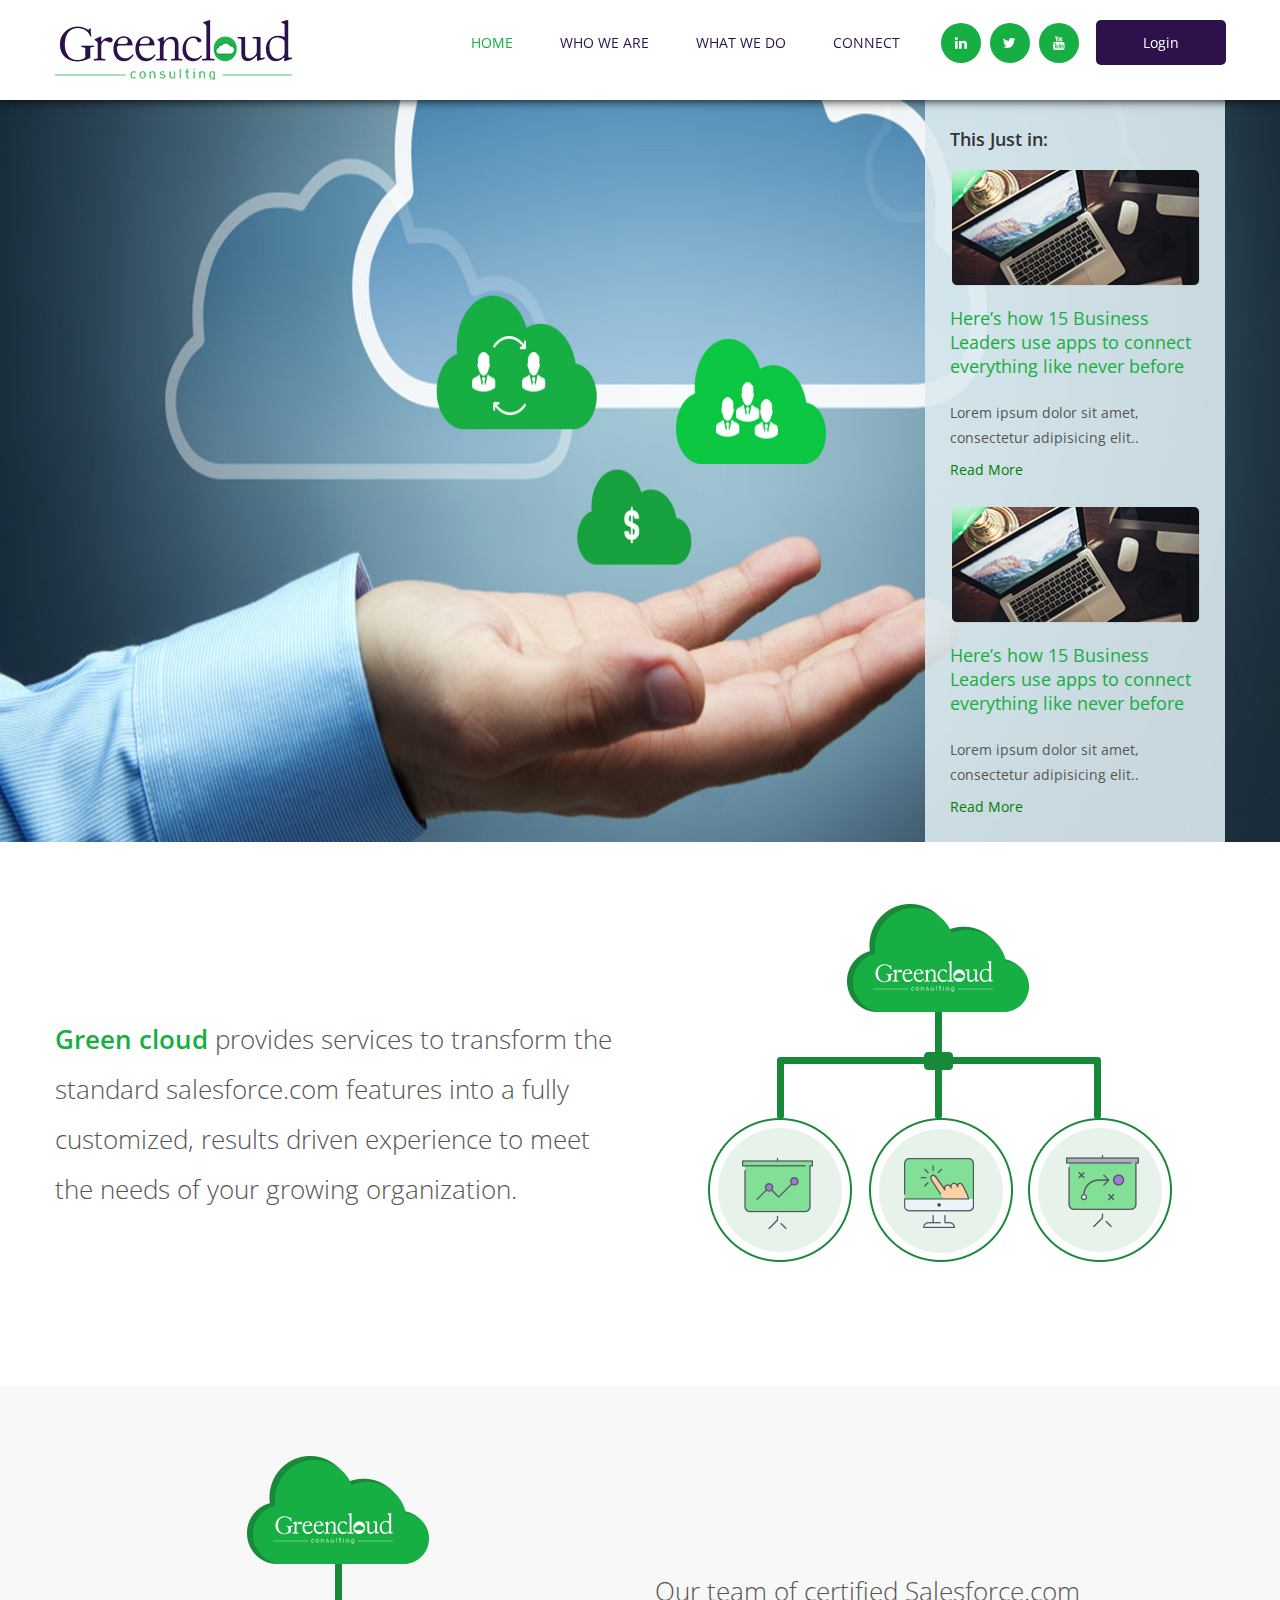
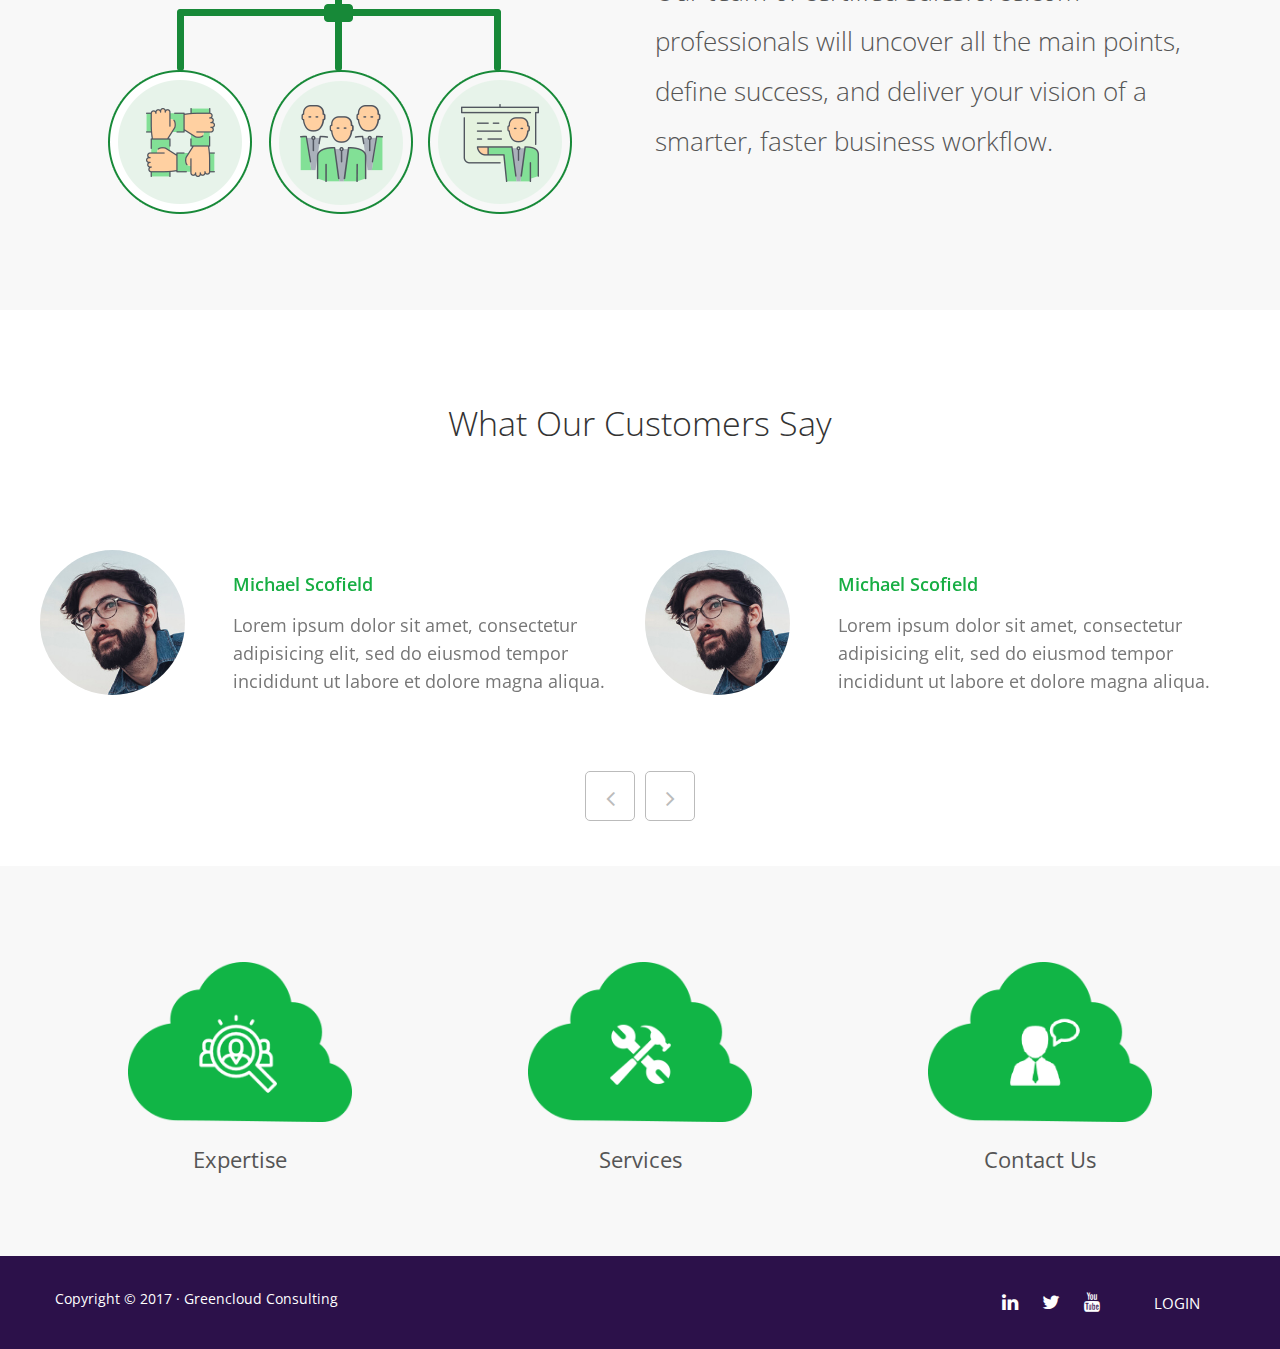
<file: index.html>
<!DOCTYPE html>
<html lang="en">
<head>
    <meta charset="UTF-8">
    <title>Greencloud</title>
    <link href="https://fonts.googleapis.com/css?family=Open+Sans:300,400,600" rel="stylesheet"> 
    <link rel="stylesheet" href="css/style.css">
</head>
<body>
   <div class="header">
       <div class="container">
           <div class="row">
               <div class="col-lg-3 col-md-3">
                   <a href="/" class="logo"><img src="images/logo.png" alt=""></a>
               </div>
                   <div class="main-menu col-md-6">
                       <ul>
                           <li><a href="#">Home</a></li>
                           <li><a href="#">Who we are</a></li>
                           <li><a href="#">What We Do</a></li>
                           <li><a href="#">Connect</a></li>
                       </ul>
                   </div>
                   <div class="social-link col-md-3">
                       <ul>
                           <li><a href="#"><i class="fa fa-linkedin"></i></a></li>
                           <li><a href="#"><i class="fa fa-twitter"></i></a></li>
                           <li><a href="#"><i class="fa fa-youtube"></i></a></li>
                           <li><a href="#">Login</a></li>
                       </ul> 
                   </div>
           </div>
       </div>
   </div>
   
   <div class="banner clearfix">
       <div class="container">
           <div class="row">
               <div class="col-lg-4 col-md-4 pull-right clearfix">
                   <div class="banner-wraper">
                       <h3>This Just in:</h3>
                       <div class="banner-content">
                           <img class="img-responsive" src="images/header-post.jpg" alt="">
                           <div class="title"><a href="#">Here’s how 15 Business Leaders use apps to connect everything like never before</a></div>
                           <p>Lorem ipsum dolor sit amet, consectetur adipisicing elit..</p>
                           <a href="#">Read More</a>
                       </div>
                       <div class="banner-content">
                           <img class="img-responsive" src="images/header-post.jpg" alt="">
                           <div class="title"><a href="#">Here’s how 15 Business Leaders use apps to connect everything like never before</a></div>
                           <p>Lorem ipsum dolor sit amet, consectetur adipisicing elit..</p>
                           <a href="#">Read More</a>
                       </div>
                   </div>
               </div>
           </div>
       </div>
   </div>
   <div class="daygram">
       <div class="container">
           <div class="row">
               <div class="col-lg-6 col-md-6">
                   <p><a href="#">Green cloud</a> provides services to transform the standard salesforce.com features into a fully customized, results driven experience to meet the needs of your growing organization.</p>
               </div>
               <div class="col-lg-6 col-md-6">
                   <img src="images/chart1.png" alt="" class="img-responsive">
               </div>
           </div>
       </div>
   </div>
   <div class="daygram daygram-bg">
       <div class="container">
           <div class="row">
               <div class="col-lg-6 col-md-6">
                   <img src="images/chart2.png" alt="" class="img-responsive">
               </div>
               <div class="col-lg-6 col-md-6">
                   <p>Our team of certified Salesforce.com professionals will uncover all the main points, define success, and deliver your vision of a smarter, faster business workflow.</p>
               </div>
           </div>
       </div>
   </div>
   <div class="customer-say">
       <div class="container">
           <div class="row">
               <div class="col-xs-12">
                   <h2>What Our Customers Say</h2>
               </div>
           </div>
           <div class="row">
               <div class="owl-carousel">
                   <div class="customer-say-content clearfix">
                       <div class="say-img"><img src="images/say.jpg" alt=""></div>
                       <div class="customer-text">
                           <a href="#">Michael Scofield</a>
                           <p>Lorem ipsum dolor sit amet, consectetur adipisicing elit, sed do eiusmod tempor incididunt ut labore et dolore magna aliqua.</p>
                       </div>
                   </div>
                   <div class="customer-say-content clearfix">
                       <div class="say-img"><img src="images/say.jpg" alt=""></div>
                       <div class="customer-text">
                           <a href="#">Michael Scofield</a>
                           <p>Lorem ipsum dolor sit amet, consectetur adipisicing elit, sed do eiusmod tempor incididunt ut labore et dolore magna aliqua.</p>
                       </div>
                   </div>
                   <div class="customer-say-content clearfix">
                       <div class="say-img"><img src="images/say.jpg" alt=""></div>
                       <div class="customer-text">
                           <a href="#">Michael Scofield</a>
                           <p>Lorem ipsum dolor sit amet, consectetur adipisicing elit, sed do eiusmod tempor incididunt ut labore et dolore magna aliqua.</p>
                       </div>
                   </div>
                   <div class="customer-say-content clearfix">
                       <div class="say-img"><img src="images/say.jpg" alt=""></div>
                       <div class="customer-text">
                           <a href="#">Michael Scofield</a>
                           <p>Lorem ipsum dolor sit amet, consectetur adipisicing elit, sed do eiusmod tempor incididunt ut labore et dolore magna aliqua.</p>
                       </div>
                   </div>
                   <div class="customer-say-content clearfix">
                       <div class="say-img"><img src="images/say.jpg" alt=""></div>
                       <div class="customer-text">
                           <a href="#">Michael Scofield</a>
                           <p>Lorem ipsum dolor sit amet, consectetur adipisicing elit, sed do eiusmod tempor incididunt ut labore et dolore magna aliqua.</p>
                       </div>
                   </div>
                   <div class="customer-say-content clearfix">
                       <div class="say-img"><img src="images/say.jpg" alt=""></div>
                       <div class="customer-text">
                           <a href="#">Michael Scofield</a>
                           <p>Lorem ipsum dolor sit amet, consectetur adipisicing elit, sed do eiusmod tempor incididunt ut labore et dolore magna aliqua.</p>
                       </div>
                   </div>
               </div>
           </div>
       </div>
   </div>
   <div class="service">
       <div class="container">
           <div class="row">
               <div class="col-lg-4 col-md-4">
                   <img src="images/exerties.png" alt="" class="img-responsive">
                   <a href="#">Expertise</a>
               </div>
               <div class="col-lg-4 col-md-4">
                   <img src="images/export.png" alt="" class="img-responsive">
                   <a href="#">Services</a>
               </div>
               <div class="col-lg-4 col-md-4">
                   <img src="images/msg.png" alt="" class="img-responsive">
                   <a href="#">Contact Us</a>
               </div>
           </div>
       </div>
   </div>
  
   <footer class="footer">
       <div class="container">
           <div class="row">
               <div class="col-lg-6 col-md-6">
                   <div class="copy">Copyright © 2017 · Greencloud Consulting</div>
               </div>
               <div class="col-lg-6 col-md-6">
                   <div class="footer-icon-login">
                       <a href="#"><i class="fa fa-linkedin"></i></a>
                       <a href="#"><i class="fa fa-twitter"></i></a>
                       <a href="#"><i class="fa fa-youtube"></i></a>
                       <a href="#">Login</a>
                   </div>
               </div>
           </div>
       </div>
   </footer>
   


    <script src="js/jquery.js"></script>
    <script src="js/bootstrap-select.min.js"></script>
    <script src="js/bootstrap.min.js"></script>
    <script src="js/custom.js"></script>
    <script src="js/owl.carousel.min.js"></script>
    
</body>
</html>
</file>
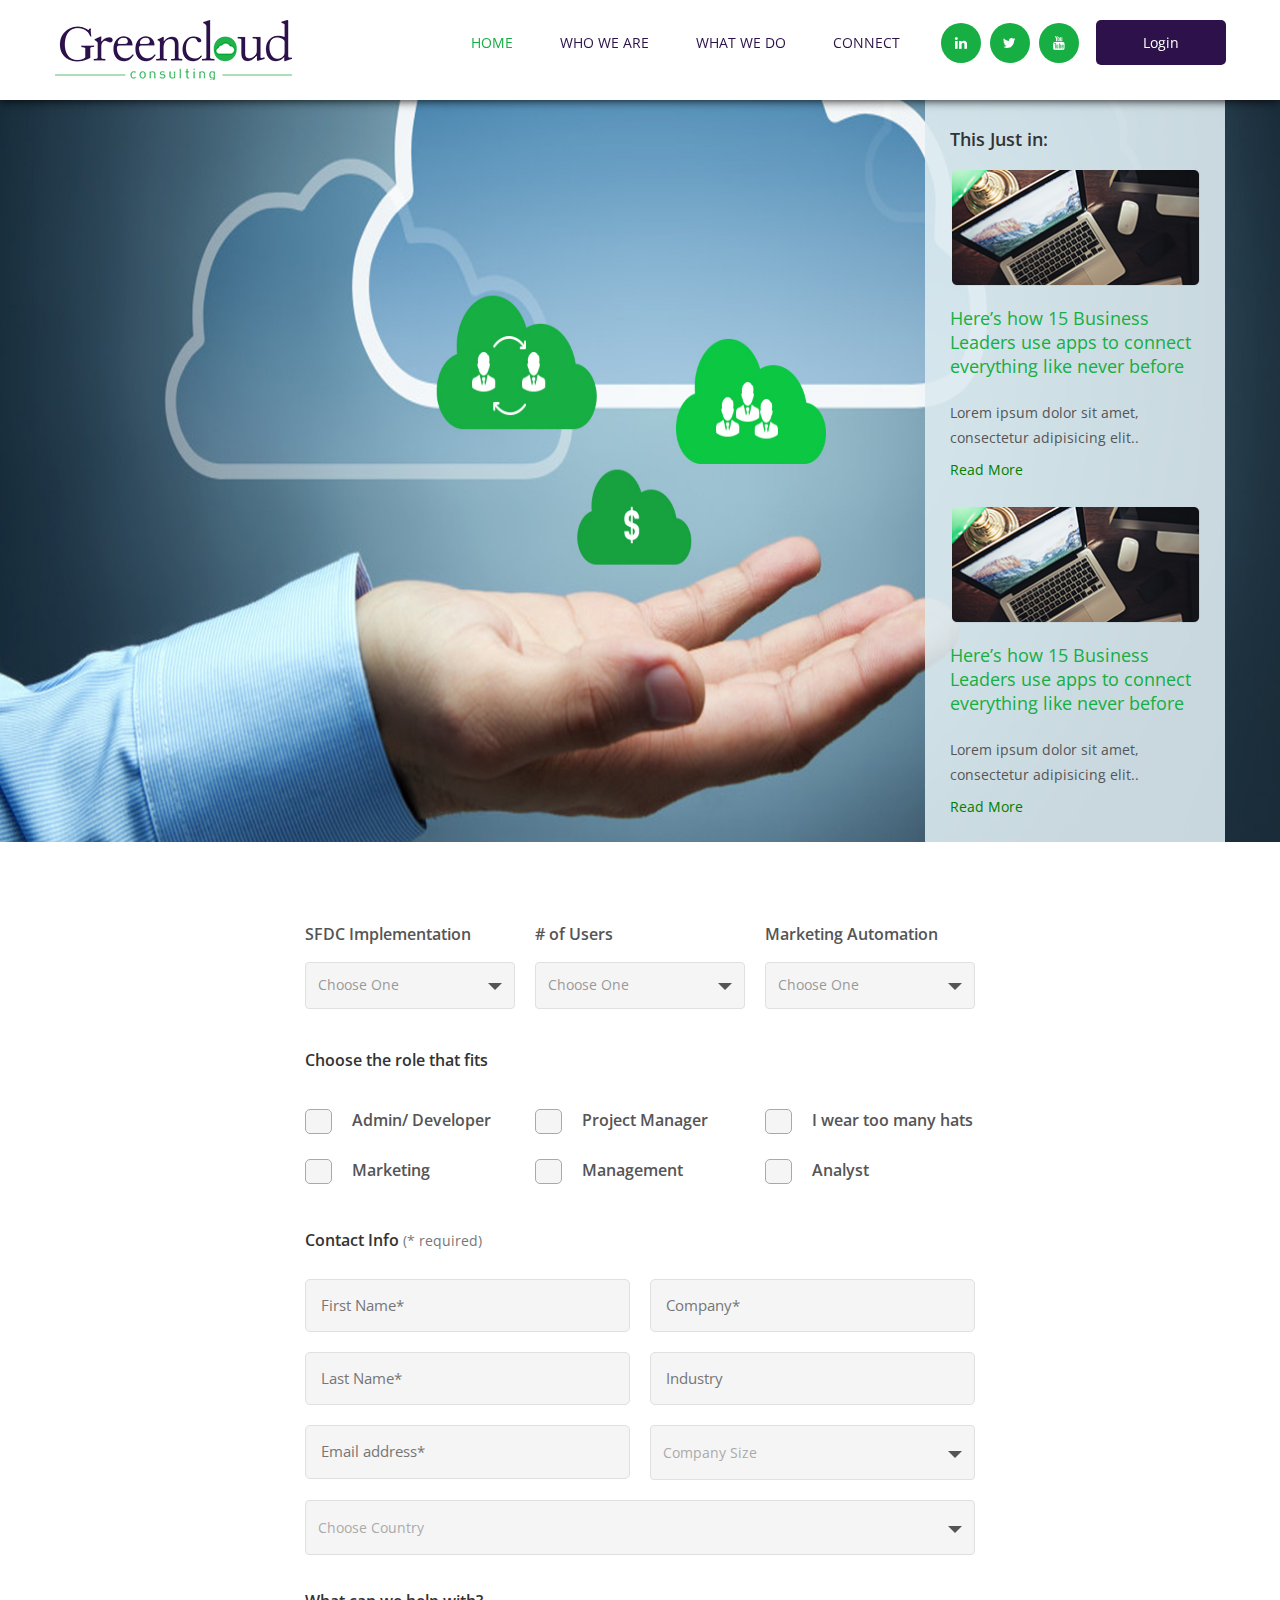
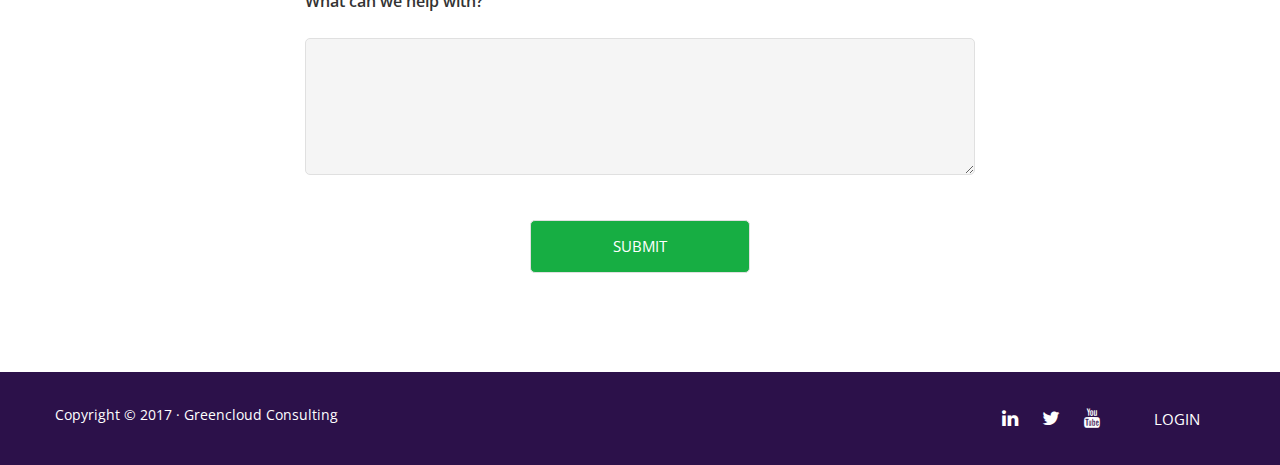
<file: connect.html>
<!DOCTYPE html>
<html lang="en">
<head>
    <meta charset="UTF-8">
    <title>Greencloud</title>
    <link href="https://fonts.googleapis.com/css?family=Open+Sans:300,400,600" rel="stylesheet"> 
    <link rel="stylesheet" href="css/style.css">
</head>
<body>
   <div class="header">
       <div class="container">
           <div class="row">
               <div class="col-lg-3 col-md-3">
                   <a href="/" class="logo"><img src="images/logo.png" alt=""></a>
               </div>
                   <div class="main-menu col-md-6">
                       <ul>
                           <li><a href="#">Home</a></li>
                           <li><a href="#">Who we are</a></li>
                           <li><a href="#">What We Do</a></li>
                           <li><a href="#">Connect</a></li>
                       </ul>
                   </div>
                   <div class="social-link col-md-3">
                       <ul>
                           <li><a href="#"><i class="fa fa-linkedin"></i></a></li>
                           <li><a href="#"><i class="fa fa-twitter"></i></a></li>
                           <li><a href="#"><i class="fa fa-youtube"></i></a></li>
                           <li><a href="#">Login</a></li>
                       </ul> 
                   </div>
           </div>
       </div>
   </div>
   
   <div class="banner clearfix">
       <div class="container">
           <div class="row">
               <div class="col-lg-4 col-md-4 pull-right clearfix">
                   <div class="banner-wraper">
                       <h3>This Just in:</h3>
                       <div class="banner-content">
                           <img class="img-responsive" src="images/header-post.jpg" alt="">
                           <div class="title"><a href="#">Here’s how 15 Business Leaders use apps to connect everything like never before</a></div>
                           <p>Lorem ipsum dolor sit amet, consectetur adipisicing elit..</p>
                           <a href="#">Read More</a>
                       </div>
                       <div class="banner-content">
                           <img class="img-responsive" src="images/header-post.jpg" alt="">
                           <div class="title"><a href="#">Here’s how 15 Business Leaders use apps to connect everything like never before</a></div>
                           <p>Lorem ipsum dolor sit amet, consectetur adipisicing elit..</p>
                           <a href="#">Read More</a>
                       </div>
                   </div>
               </div>
           </div>
       </div>
   </div>
   <div class="form-section">
       <div class="container">
           <div class="row">
               <form action="#">
                   <div class="col-md-4">
                       <label for="implementation">SFDC Implementation</label>
                       <select id="implementation" class="selectpicker" title="Choose One" data-style="select-bg" data-width="100%">
                          <option>Mustard</option>
                          <option>Ketchup</option>
                          <option>Relish</option>
                        </select>

                   </div>
                   <div class="col-md-4">
                       <label for="users"># of Users</label>
                       <select id="users" class="selectpicker" title="Choose One" data-style="select-bg" data-width="100%">
                          <option>Mustard</option>
                          <option>Ketchup</option>
                          <option>Relish</option>
                        </select>

                   </div>
                   <div class="col-md-4">
                       <label for="automation">Marketing Automation</label>
                       <select id="automation" class="selectpicker" title="Choose One" data-style="select-bg" data-width="100%">
                          <option>Mustard</option>
                          <option>Ketchup</option>
                          <option>Relish</option>
                        </select>
                   </div>
                   <div class="col-md-12"><p>Choose the role that fits</p></div>
                   <div class="col-md-4">
                       <div class="checkbox">
                          <label>
                            <input type="checkbox" value="">
                            <span class="cr"><i class="cr-icon fa fa-check"></i></span>
                            Admin/ Developer
                          </label>
                        </div>
                        <div class="checkbox">
                          <label>
                            <input type="checkbox" value="">
                            <span class="cr"><i class="cr-icon fa fa-check"></i></span>
                            Marketing
                          </label>
                        </div>
                   </div>
                   <div class="col-md-4">
                       <div class="checkbox">
                          <label>
                            <input type="checkbox" value="">
                            <span class="cr"><i class="cr-icon fa fa-check"></i></span>
                            Project Manager
                          </label>
                        </div>
                        <div class="checkbox">
                          <label>
                            <input type="checkbox" value="">
                            <span class="cr"><i class="cr-icon fa fa-check"></i></span>
                            Management
                          </label>
                        </div>
                   </div>
                   <div class="col-md-4">
                       <div class="checkbox">
                          <label>
                            <input type="checkbox" value="">
                            <span class="cr"><i class="cr-icon fa fa-check"></i></span>
                            I wear too many hats
                          </label>
                        </div>
                        <div class="checkbox">
                          <label>
                            <input type="checkbox" value="">
                            <span class="cr"><i class="cr-icon fa fa-check"></i></span>
                            Analyst
                          </label>
                        </div>
                   </div>
                   <div class="col-md-12 contact">
                       <p>Contact Info <small>(* required)</small></p>
                   </div>
                   <div class="col-md-6">
                       <input type="text" placeholder="First Name*">
                   </div>
                   <div class="col-md-6">
                       <input type="text" placeholder="Company*">
                   </div>
                   <div class="col-md-6">
                       <input type="text" placeholder="Last Name*">
                   </div>
                   <div class="col-md-6">
                       <input type="text" placeholder="Industry">
                   </div>
                   <div class="col-md-6">
                       <input type="text" placeholder="Email address*">
                   </div>
                   <div class="col-md-6 input-bg">
                       <select class="selectpicker" title="Company Size" data-style="select-bg" data-width="100%">
                          <option>Mustard</option>
                          <option>Ketchup</option>
                          <option>Relish</option>
                        </select>
                   </div>
                   <div class="col-md-12 input-bg">
                       <select class="selectpicker" title="Choose Country" data-style="select-bg" data-width="100%">
                            <option value="AF">Afghanistan</option>
                            <option value="AX">Åland Islands</option>
                            <option value="AL">Albania</option>
                            <option value="DZ">Algeria</option>
                            <option value="AS">American Samoa</option>
                            <option value="AD">Andorra</option>
                            <option value="AO">Angola</option>
                            <option value="AI">Anguilla</option>
                            <option value="AQ">Antarctica</option>
                            <option value="AG">Antigua and Barbuda</option>
                            <option value="AR">Argentina</option>
                            <option value="AM">Armenia</option>
                            <option value="AW">Aruba</option>
                            <option value="AU">Australia</option>
                            <option value="AT">Austria</option>
                            <option value="AZ">Azerbaijan</option>
                            <option value="BS">Bahamas</option>
                            <option value="BH">Bahrain</option>
                            <option value="BD">Bangladesh</option>
                            <option value="BB">Barbados</option>
                            <option value="BY">Belarus</option>
                            <option value="BE">Belgium</option>
                            <option value="BZ">Belize</option>
                            <option value="BJ">Benin</option>
                            <option value="BM">Bermuda</option>
                            <option value="BT">Bhutan</option>
                            <option value="BO">Bolivia, Plurinational State of</option>
                            <option value="BQ">Bonaire, Sint Eustatius and Saba</option>
                            <option value="BA">Bosnia and Herzegovina</option>
                            <option value="BW">Botswana</option>
                            <option value="BV">Bouvet Island</option>
                            <option value="BR">Brazil</option>
                            <option value="IO">British Indian Ocean Territory</option>
                            <option value="BN">Brunei Darussalam</option>
                            <option value="BG">Bulgaria</option>
                            <option value="BF">Burkina Faso</option>
                            <option value="BI">Burundi</option>
                            <option value="KH">Cambodia</option>
                            <option value="CM">Cameroon</option>
                            <option value="CA">Canada</option>
                            <option value="CV">Cape Verde</option>
                            <option value="KY">Cayman Islands</option>
                            <option value="CF">Central African Republic</option>
                            <option value="TD">Chad</option>
                            <option value="CL">Chile</option>
                            <option value="CN">China</option>
                            <option value="CX">Christmas Island</option>
                            <option value="CC">Cocos (Keeling) Islands</option>
                            <option value="CO">Colombia</option>
                            <option value="KM">Comoros</option>
                            <option value="CG">Congo</option>
                            <option value="CD">Congo, the Democratic Republic of the</option>
                            <option value="CK">Cook Islands</option>
                            <option value="CR">Costa Rica</option>
                            <option value="CI">Côte d'Ivoire</option>
                            <option value="HR">Croatia</option>
                            <option value="CU">Cuba</option>
                            <option value="CW">Curaçao</option>
                            <option value="CY">Cyprus</option>
                            <option value="CZ">Czech Republic</option>
                            <option value="DK">Denmark</option>
                            <option value="DJ">Djibouti</option>
                            <option value="DM">Dominica</option>
                            <option value="DO">Dominican Republic</option>
                            <option value="EC">Ecuador</option>
                            <option value="EG">Egypt</option>
                            <option value="SV">El Salvador</option>
                            <option value="GQ">Equatorial Guinea</option>
                            <option value="ER">Eritrea</option>
                            <option value="EE">Estonia</option>
                            <option value="ET">Ethiopia</option>
                            <option value="FK">Falkland Islands (Malvinas)</option>
                            <option value="FO">Faroe Islands</option>
                            <option value="FJ">Fiji</option>
                            <option value="FI">Finland</option>
                            <option value="FR">France</option>
                            <option value="GF">French Guiana</option>
                            <option value="PF">French Polynesia</option>
                            <option value="TF">French Southern Territories</option>
                            <option value="GA">Gabon</option>
                            <option value="GM">Gambia</option>
                            <option value="GE">Georgia</option>
                            <option value="DE">Germany</option>
                            <option value="GH">Ghana</option>
                            <option value="GI">Gibraltar</option>
                            <option value="GR">Greece</option>
                            <option value="GL">Greenland</option>
                            <option value="GD">Grenada</option>
                            <option value="GP">Guadeloupe</option>
                            <option value="GU">Guam</option>
                            <option value="GT">Guatemala</option>
                            <option value="GG">Guernsey</option>
                            <option value="GN">Guinea</option>
                            <option value="GW">Guinea-Bissau</option>
                            <option value="GY">Guyana</option>
                            <option value="HT">Haiti</option>
                            <option value="HM">Heard Island and McDonald Islands</option>
                            <option value="VA">Holy See (Vatican City State)</option>
                            <option value="HN">Honduras</option>
                            <option value="HK">Hong Kong</option>
                            <option value="HU">Hungary</option>
                            <option value="IS">Iceland</option>
                            <option value="IN">India</option>
                            <option value="ID">Indonesia</option>
                            <option value="IR">Iran, Islamic Republic of</option>
                            <option value="IQ">Iraq</option>
                            <option value="IE">Ireland</option>
                            <option value="IM">Isle of Man</option>
                            <option value="IL">Israel</option>
                            <option value="IT">Italy</option>
                            <option value="JM">Jamaica</option>
                            <option value="JP">Japan</option>
                            <option value="JE">Jersey</option>
                            <option value="JO">Jordan</option>
                            <option value="KZ">Kazakhstan</option>
                            <option value="KE">Kenya</option>
                            <option value="KI">Kiribati</option>
                            <option value="KP">Korea, Democratic People's Republic of</option>
                            <option value="KR">Korea, Republic of</option>
                            <option value="KW">Kuwait</option>
                            <option value="KG">Kyrgyzstan</option>
                            <option value="LA">Lao People's Democratic Republic</option>
                            <option value="LV">Latvia</option>
                            <option value="LB">Lebanon</option>
                            <option value="LS">Lesotho</option>
                            <option value="LR">Liberia</option>
                            <option value="LY">Libya</option>
                            <option value="LI">Liechtenstein</option>
                            <option value="LT">Lithuania</option>
                            <option value="LU">Luxembourg</option>
                            <option value="MO">Macao</option>
                            <option value="MK">Macedonia, the former Yugoslav Republic of</option>
                            <option value="MG">Madagascar</option>
                            <option value="MW">Malawi</option>
                            <option value="MY">Malaysia</option>
                            <option value="MV">Maldives</option>
                            <option value="ML">Mali</option>
                            <option value="MT">Malta</option>
                            <option value="MH">Marshall Islands</option>
                            <option value="MQ">Martinique</option>
                            <option value="MR">Mauritania</option>
                            <option value="MU">Mauritius</option>
                            <option value="YT">Mayotte</option>
                            <option value="MX">Mexico</option>
                            <option value="FM">Micronesia, Federated States of</option>
                            <option value="MD">Moldova, Republic of</option>
                            <option value="MC">Monaco</option>
                            <option value="MN">Mongolia</option>
                            <option value="ME">Montenegro</option>
                            <option value="MS">Montserrat</option>
                            <option value="MA">Morocco</option>
                            <option value="MZ">Mozambique</option>
                            <option value="MM">Myanmar</option>
                            <option value="NA">Namibia</option>
                            <option value="NR">Nauru</option>
                            <option value="NP">Nepal</option>
                            <option value="NL">Netherlands</option>
                            <option value="NC">New Caledonia</option>
                            <option value="NZ">New Zealand</option>
                            <option value="NI">Nicaragua</option>
                            <option value="NE">Niger</option>
                            <option value="NG">Nigeria</option>
                            <option value="NU">Niue</option>
                            <option value="NF">Norfolk Island</option>
                            <option value="MP">Northern Mariana Islands</option>
                            <option value="NO">Norway</option>
                            <option value="OM">Oman</option>
                            <option value="PK">Pakistan</option>
                            <option value="PW">Palau</option>
                            <option value="PS">Palestinian Territory, Occupied</option>
                            <option value="PA">Panama</option>
                            <option value="PG">Papua New Guinea</option>
                            <option value="PY">Paraguay</option>
                            <option value="PE">Peru</option>
                            <option value="PH">Philippines</option>
                            <option value="PN">Pitcairn</option>
                            <option value="PL">Poland</option>
                            <option value="PT">Portugal</option>
                            <option value="PR">Puerto Rico</option>
                            <option value="QA">Qatar</option>
                            <option value="RE">Réunion</option>
                            <option value="RO">Romania</option>
                            <option value="RU">Russian Federation</option>
                            <option value="RW">Rwanda</option>
                            <option value="BL">Saint Barthélemy</option>
                            <option value="SH">Saint Helena, Ascension and Tristan da Cunha</option>
                            <option value="KN">Saint Kitts and Nevis</option>
                            <option value="LC">Saint Lucia</option>
                            <option value="MF">Saint Martin (French part)</option>
                            <option value="PM">Saint Pierre and Miquelon</option>
                            <option value="VC">Saint Vincent and the Grenadines</option>
                            <option value="WS">Samoa</option>
                            <option value="SM">San Marino</option>
                            <option value="ST">Sao Tome and Principe</option>
                            <option value="SA">Saudi Arabia</option>
                            <option value="SN">Senegal</option>
                            <option value="RS">Serbia</option>
                            <option value="SC">Seychelles</option>
                            <option value="SL">Sierra Leone</option>
                            <option value="SG">Singapore</option>
                            <option value="SX">Sint Maarten (Dutch part)</option>
                            <option value="SK">Slovakia</option>
                            <option value="SI">Slovenia</option>
                            <option value="SB">Solomon Islands</option>
                            <option value="SO">Somalia</option>
                            <option value="ZA">South Africa</option>
                            <option value="GS">South Georgia and the South Sandwich Islands</option>
                            <option value="SS">South Sudan</option>
                            <option value="ES">Spain</option>
                            <option value="LK">Sri Lanka</option>
                            <option value="SD">Sudan</option>
                            <option value="SR">Suriname</option>
                            <option value="SJ">Svalbard and Jan Mayen</option>
                            <option value="SZ">Swaziland</option>
                            <option value="SE">Sweden</option>
                            <option value="CH">Switzerland</option>
                            <option value="SY">Syrian Arab Republic</option>
                            <option value="TW">Taiwan, Province of China</option>
                            <option value="TJ">Tajikistan</option>
                            <option value="TZ">Tanzania, United Republic of</option>
                            <option value="TH">Thailand</option>
                            <option value="TL">Timor-Leste</option>
                            <option value="TG">Togo</option>
                            <option value="TK">Tokelau</option>
                            <option value="TO">Tonga</option>
                            <option value="TT">Trinidad and Tobago</option>
                            <option value="TN">Tunisia</option>
                            <option value="TR">Turkey</option>
                            <option value="TM">Turkmenistan</option>
                            <option value="TC">Turks and Caicos Islands</option>
                            <option value="TV">Tuvalu</option>
                            <option value="UG">Uganda</option>
                            <option value="UA">Ukraine</option>
                            <option value="AE">United Arab Emirates</option>
                            <option value="GB">United Kingdom</option>
                            <option value="US">United States</option>
                            <option value="UM">United States Minor Outlying Islands</option>
                            <option value="UY">Uruguay</option>
                            <option value="UZ">Uzbekistan</option>
                            <option value="VU">Vanuatu</option>
                            <option value="VE">Venezuela, Bolivarian Republic of</option>
                            <option value="VN">Viet Nam</option>
                            <option value="VG">Virgin Islands, British</option>
                            <option value="VI">Virgin Islands, U.S.</option>
                            <option value="WF">Wallis and Futuna</option>
                            <option value="EH">Western Sahara</option>
                            <option value="YE">Yemen</option>
                            <option value="ZM">Zambia</option>
                            <option value="ZW">Zimbabwe</option>
                        </select>
                   </div>
                   <div class="col-md-12 textarea-title">
                       <p>What can we help with?</p>
                   </div>
                   <div class="col-md-12"><textarea></textarea></div>
                   <div class="col-md-12"><input type="submit" value="submit" class="btn"></div>
               </form>
           </div>
       </div>
   </div>
  
   <footer class="footer">
       <div class="container">
           <div class="row">
               <div class="col-lg-6 col-md-6">
                   <div class="copy">Copyright © 2017 · Greencloud Consulting</div>
               </div>
               <div class="col-lg-6 col-md-6">
                   <div class="footer-icon-login">
                       <a href="#"><i class="fa fa-linkedin"></i></a>
                       <a href="#"><i class="fa fa-twitter"></i></a>
                       <a href="#"><i class="fa fa-youtube"></i></a>
                       <a href="#">Login</a>
                   </div>
               </div>
           </div>
       </div>
   </footer>
   


    <script src="js/jquery.js"></script>
    <script src="js/bootstrap-select.min.js"></script>
    <script src="js/bootstrap.min.js"></script>
    <script src="js/custom.js"></script>
    <script src="js/owl.carousel.min.js"></script>
    
</body>
</html>
</file>
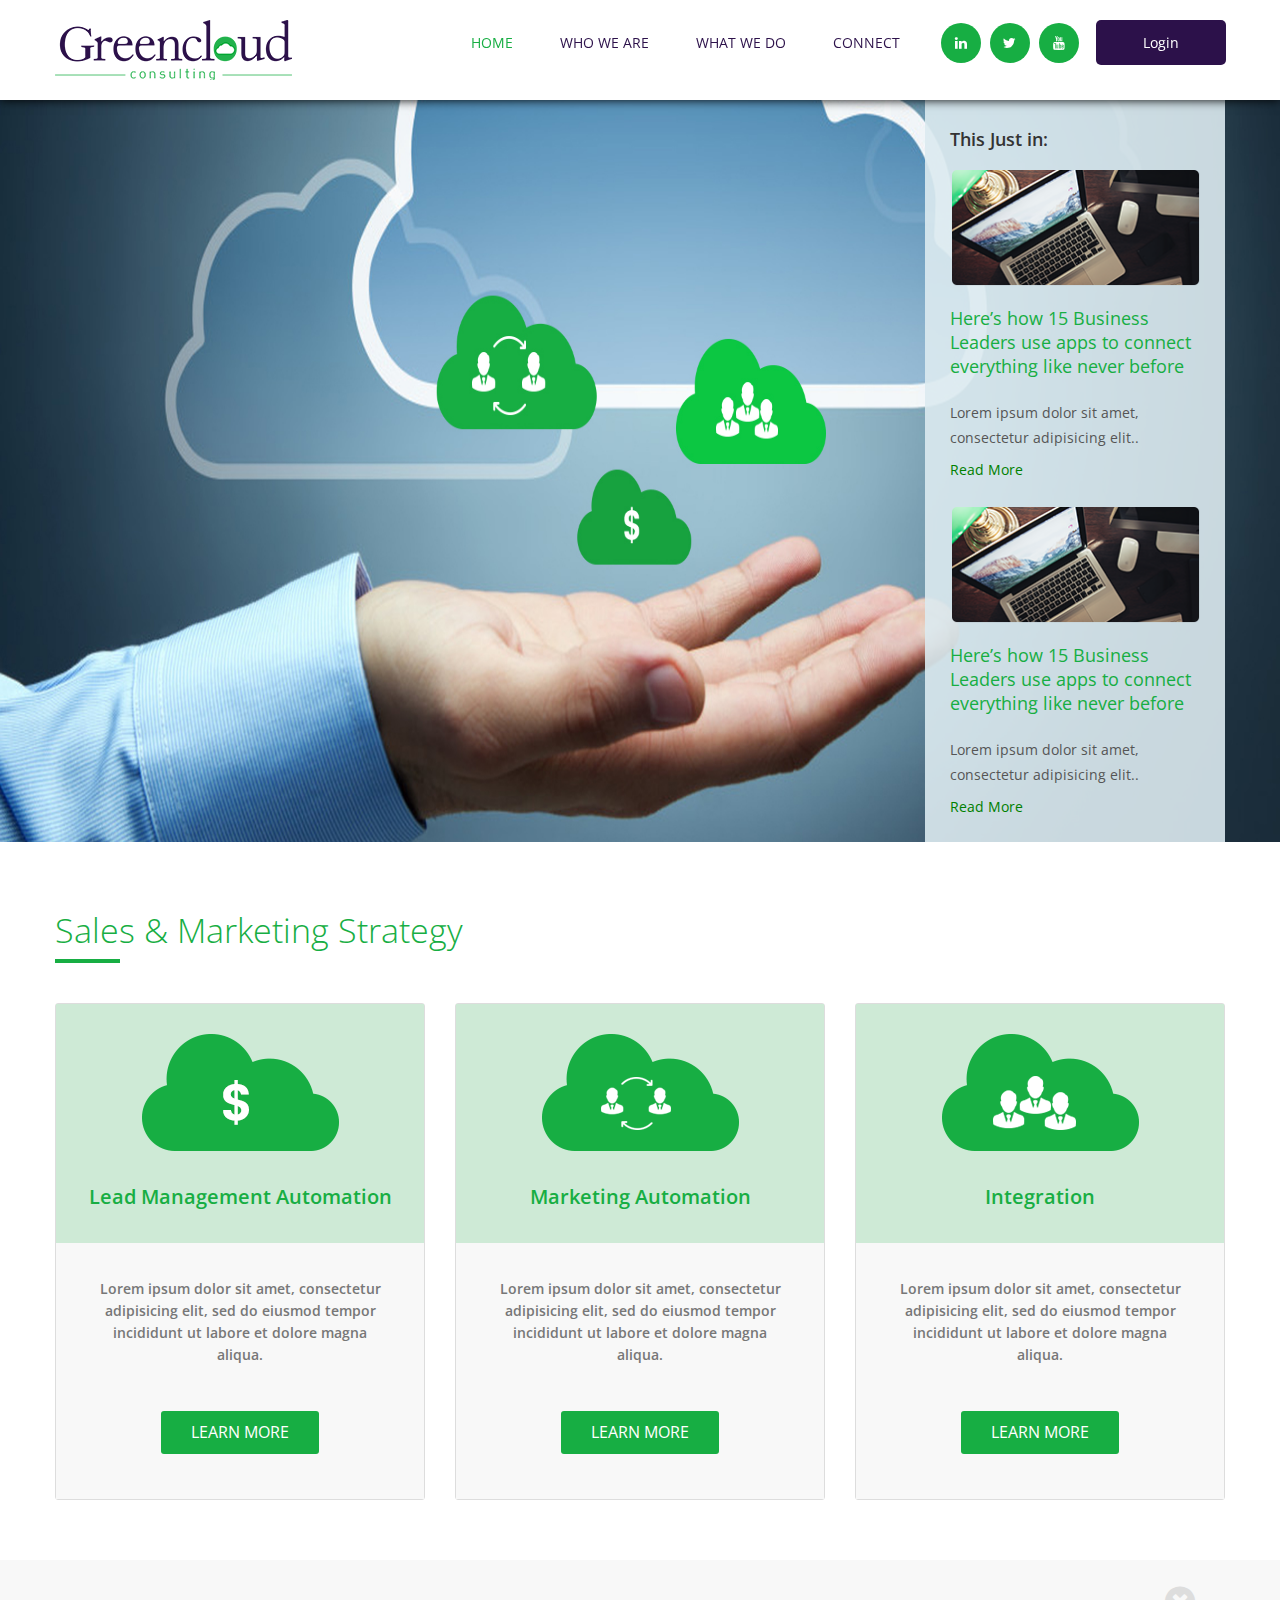
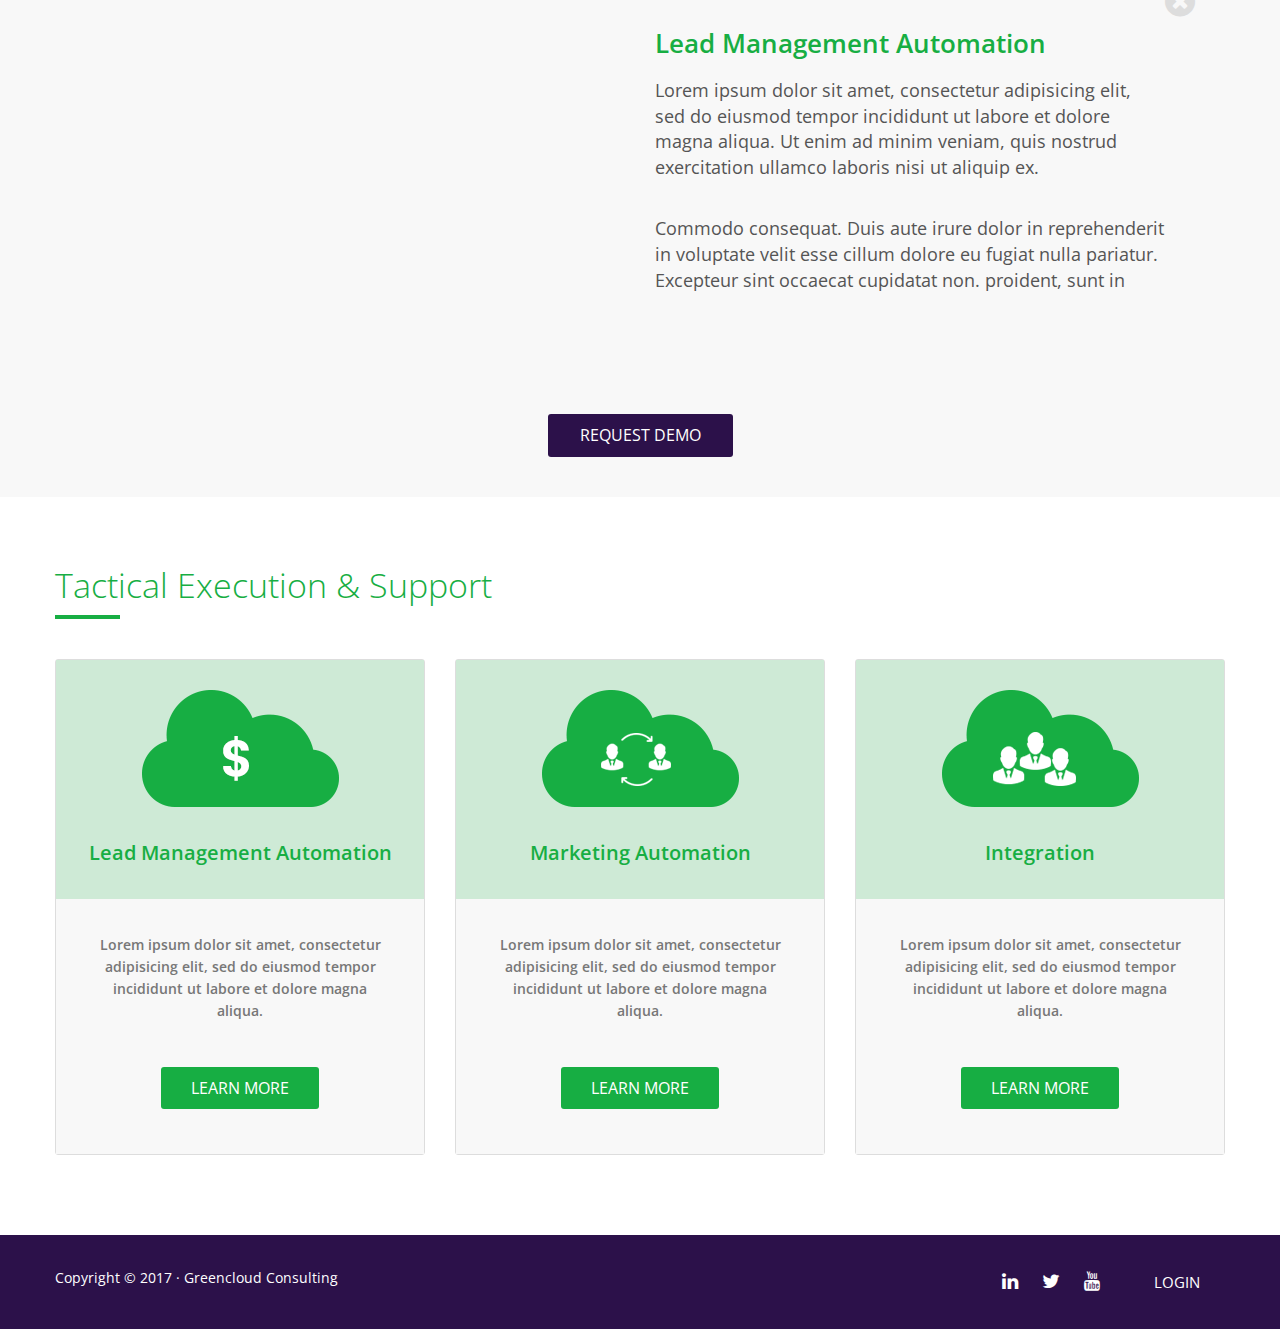
<file: what_we_do.html>
<!DOCTYPE html>
<html lang="en">
<head>
	<meta charset="UTF-8">
	<title>Greencloud | What we do</title>
	<link href="https://fonts.googleapis.com/css?family=Open+Sans:300,400,600" rel="stylesheet">
	<link rel="stylesheet" type="text/css" href="css/style.css">
</head>
<body>
    <div class="header">
       <div class="container">
           <div class="row">
               <div class="col-lg-3 col-md-3">
                   <a href="/" class="logo"><img src="images/logo.png" alt=""></a>
               </div>
                   <div class="main-menu col-md-6">
                       <ul>
                           <li><a href="#">Home</a></li>
                           <li><a href="#">Who we are</a></li>
                           <li><a href="#">What We Do</a></li>
                           <li><a href="#">Connect</a></li>
                       </ul>
                   </div>
                   <div class="social-link col-md-3">
                       <ul>
                           <li><a href="#"><i class="fa fa-linkedin"></i></a></li>
                           <li><a href="#"><i class="fa fa-twitter"></i></a></li>
                           <li><a href="#"><i class="fa fa-youtube"></i></a></li>
                           <li><a href="#">Login</a></li>
                       </ul> 
                   </div>
           </div>
       </div>
   </div>
   <div class="banner clearfix">
       <div class="container">
           <div class="row">
               <div class="col-lg-4 col-md-4 pull-right clearfix">
                   <div class="banner-wraper">
                       <h3>This Just in:</h3>
                       <div class="banner-content">
                           <img class="img-responsive" src="images/header-post.jpg" alt="">
                           <div class="title"><a href="#">Here’s how 15 Business Leaders use apps to connect everything like never before</a></div>
                           <p>Lorem ipsum dolor sit amet, consectetur adipisicing elit..</p>
                           <a href="#">Read More</a>
                       </div>
                       <div class="banner-content">
                           <img class="img-responsive" src="images/header-post.jpg" alt="">
                           <div class="title"><a href="#">Here’s how 15 Business Leaders use apps to connect everything like never before</a></div>
                           <p>Lorem ipsum dolor sit amet, consectetur adipisicing elit..</p>
                           <a href="#">Read More</a>
                       </div>
                   </div>
               </div>
           </div>
       </div>
   </div>

<!-- Sales & Marketing area -->
    <section class="Sales-Marketing_area">
    	<div class="container">
    		<div class="row">
    		  <div class="col-xs-12">
    		      <div class="heading_text">
    		          <h2>Sales & Marketing Strategy</h2>
    		      </div>
    		  </div>
    			<div class="area_content clearfix">
    			    <div class="col-lg-4 col-md-4">
    			        <div class="group text-center">
    			            <div class="logo_area">
    			                <img src="images/$2.png">
    			                                <h3>Lead Management Automation</h3>
    			            </div>
    			            <div class="text_area">
    			                <p>Lorem ipsum dolor sit amet, consectetur adipisicing elit, sed do eiusmod tempor incididunt ut labore et dolore magna aliqua.</p>
    			                <a href="">Learn more</a>
    			            </div>
    			        </div>
    			    </div>
    			    <div class="col-lg-4 col-md-4">
    			        <div class="group text-center">
    			            <div class="logo_area">
    			                <img src="images/people2.png">
    			                                <h3>Marketing Automation</h3>
    			            </div>
    			            <div class="text_area">
    			                <p>Lorem ipsum dolor sit amet, consectetur adipisicing elit, sed do eiusmod tempor incididunt ut labore et dolore magna aliqua.</p>
    			                <a href="">Learn more</a>
    			            </div>
    			        </div>
    			    </div>
    			    <div class="col-lg-4 col-md-4">
    			        <div class="group text-center">
    			            <div class="logo_area">
    			                <img src="images/peoples2.png">
    			                                <h3>Integration</h3>
    			            </div>
    			            <div class="text_area">
    			                <p>Lorem ipsum dolor sit amet, consectetur adipisicing elit, sed do eiusmod tempor incididunt ut labore et dolore magna aliqua.</p>
    			                <a href="">Learn more</a>
    			            </div>
    			        </div>
    			    </div>
    			</div>    			
    		</div>
    	</div>
    </section>
<!-- Sales & Marketing area end -->

<!-- Lead Management area -->
    <section class="Lead_Management_area">
    	<div class="container">
    		<div class="row">
    		 <div class="col-xs-12">
    		     <div class="section_minimize clearfix">
    		         <i class="fa fa-times-circle"></i>
    		     </div>
    		 </div>
    			<div class="col-lg-6 col-md-6">
    				<div class="brand_video">
    					<iframe src="https://www.youtube.com/embed/NfN5SSiRoPs?autoplay=1&showinfo=0" frameborder="0" allowfullscreen></iframe>
    				</div>
    			</div>
    			<div class="col-lg-6 col-md-6">
    			<div class="heading">
    				<h4>Lead Management Automation</h4>
    			</div>
    			<div class="discribtion">
    				<p>Lorem ipsum dolor sit amet, consectetur adipisicing elit, sed do eiusmod tempor incididunt ut labore et dolore magna aliqua. Ut enim ad minim veniam, quis nostrud exercitation ullamco laboris nisi ut aliquip ex.</p><br>

                    <p>Commodo consequat. Duis aute irure dolor in reprehenderit in voluptate velit esse cillum dolore eu fugiat nulla pariatur. Excepteur sint occaecat cupidatat non. proident, sunt in</p>
    			</div>
    			</div>
    		</div>
    	 <div class="col-xs-12">
    	     <div class="Request_btn text-center">
    	         <input id="submit-btn" value="Request demo" type="submit">
    	     </div>
    	 </div> 
       	</div>
    </section>
<!-- Lead Management area end -->

<!-- Tactical Execution & Support area -->
    <section class="Tactical-Execution-Support_area">
    	<div class="container">
    		<div class="row">
    		  <div class="col-xs-12">
    		      <div class="heading_text">
    		          <h2>Tactical Execution & Support</h2>
    		      </div>
    		  </div>
    			<div class="area_content">
    			    <div class="col-lg-4 col-md-4">
    			        <div class="group text-center">
    			            <div class="logo_area">
    			                <img src="images/$2.png">
    			                                <h3>Lead Management Automation</h3>
    			            </div>
    			            <div class="text_area">
    			                <p>Lorem ipsum dolor sit amet, consectetur adipisicing elit, sed do eiusmod tempor incididunt ut labore et dolore magna aliqua.</p>
    			                <a href="">Learn more</a>
    			            </div>
    			        </div>
    			    </div>
    			    <div class="col-lg-4 col-md-4">
    			        <div class="group text-center">
    			            <div class="logo_area">
    			                <img src="images/people2.png">
    			                                <h3>Marketing Automation</h3>
    			            </div>
    			            <div class="text_area">
    			                <p>Lorem ipsum dolor sit amet, consectetur adipisicing elit, sed do eiusmod tempor incididunt ut labore et dolore magna aliqua.</p>
    			                <a href="">Learn more</a>
    			            </div>
    			        </div>
    			    </div>
    			    <div class="col-lg-4 col-md-4">
    			        <div class="group text-center">
    			            <div class="logo_area">
    			                <img src="images/peoples2.png">
    			                                <h3>Integration</h3>
    			            </div>
    			            <div class="text_area">
    			                <p>Lorem ipsum dolor sit amet, consectetur adipisicing elit, sed do eiusmod tempor incididunt ut labore et dolore magna aliqua.</p>
    			                <a href="">Learn more</a>
    			            </div>
    			        </div>
    			    </div>
    			</div>    			
    		</div>
    	</div>
    </section>
<!-- Tactical Execution & Support area end -->

<footer class="footer">
       <div class="container">
           <div class="row">
               <div class="col-lg-6 col-md-6">
                   <div class="copy">Copyright © 2017 · Greencloud Consulting</div>
               </div>
               <div class="col-lg-6 col-md-6">
                   <div class="footer-icon-login">
                       <a href="#"><i class="fa fa-linkedin"></i></a>
                       <a href="#"><i class="fa fa-twitter"></i></a>
                       <a href="#"><i class="fa fa-youtube"></i></a>
                       <a href="#">Login</a>
                   </div>
               </div>
           </div>
       </div>
   </footer>
    <script src="js/jquery.js"></script>
    <script src="js/bootstrap.min.js"></script>
    <script src="js/custom.js"></script>
    <script src="js/owl.carousel.min.js"></script>
</body>
</html>
</file>
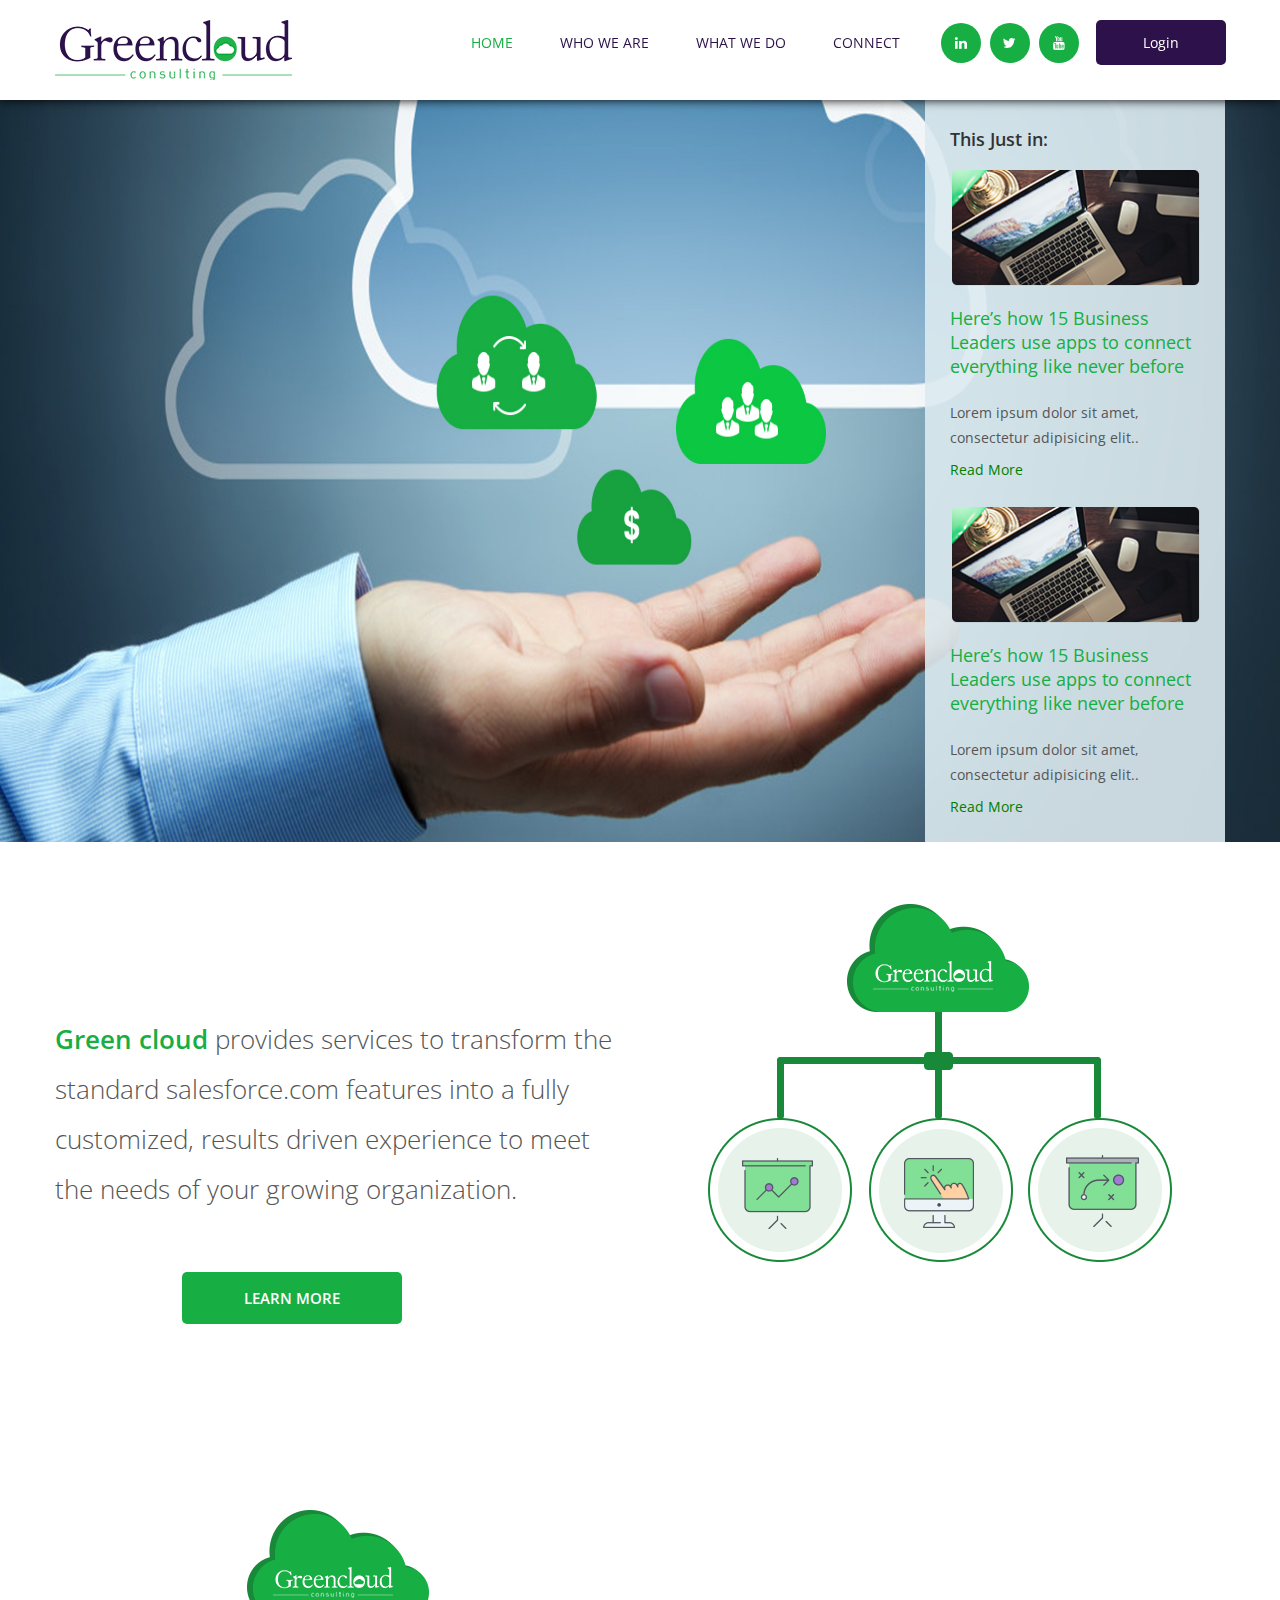
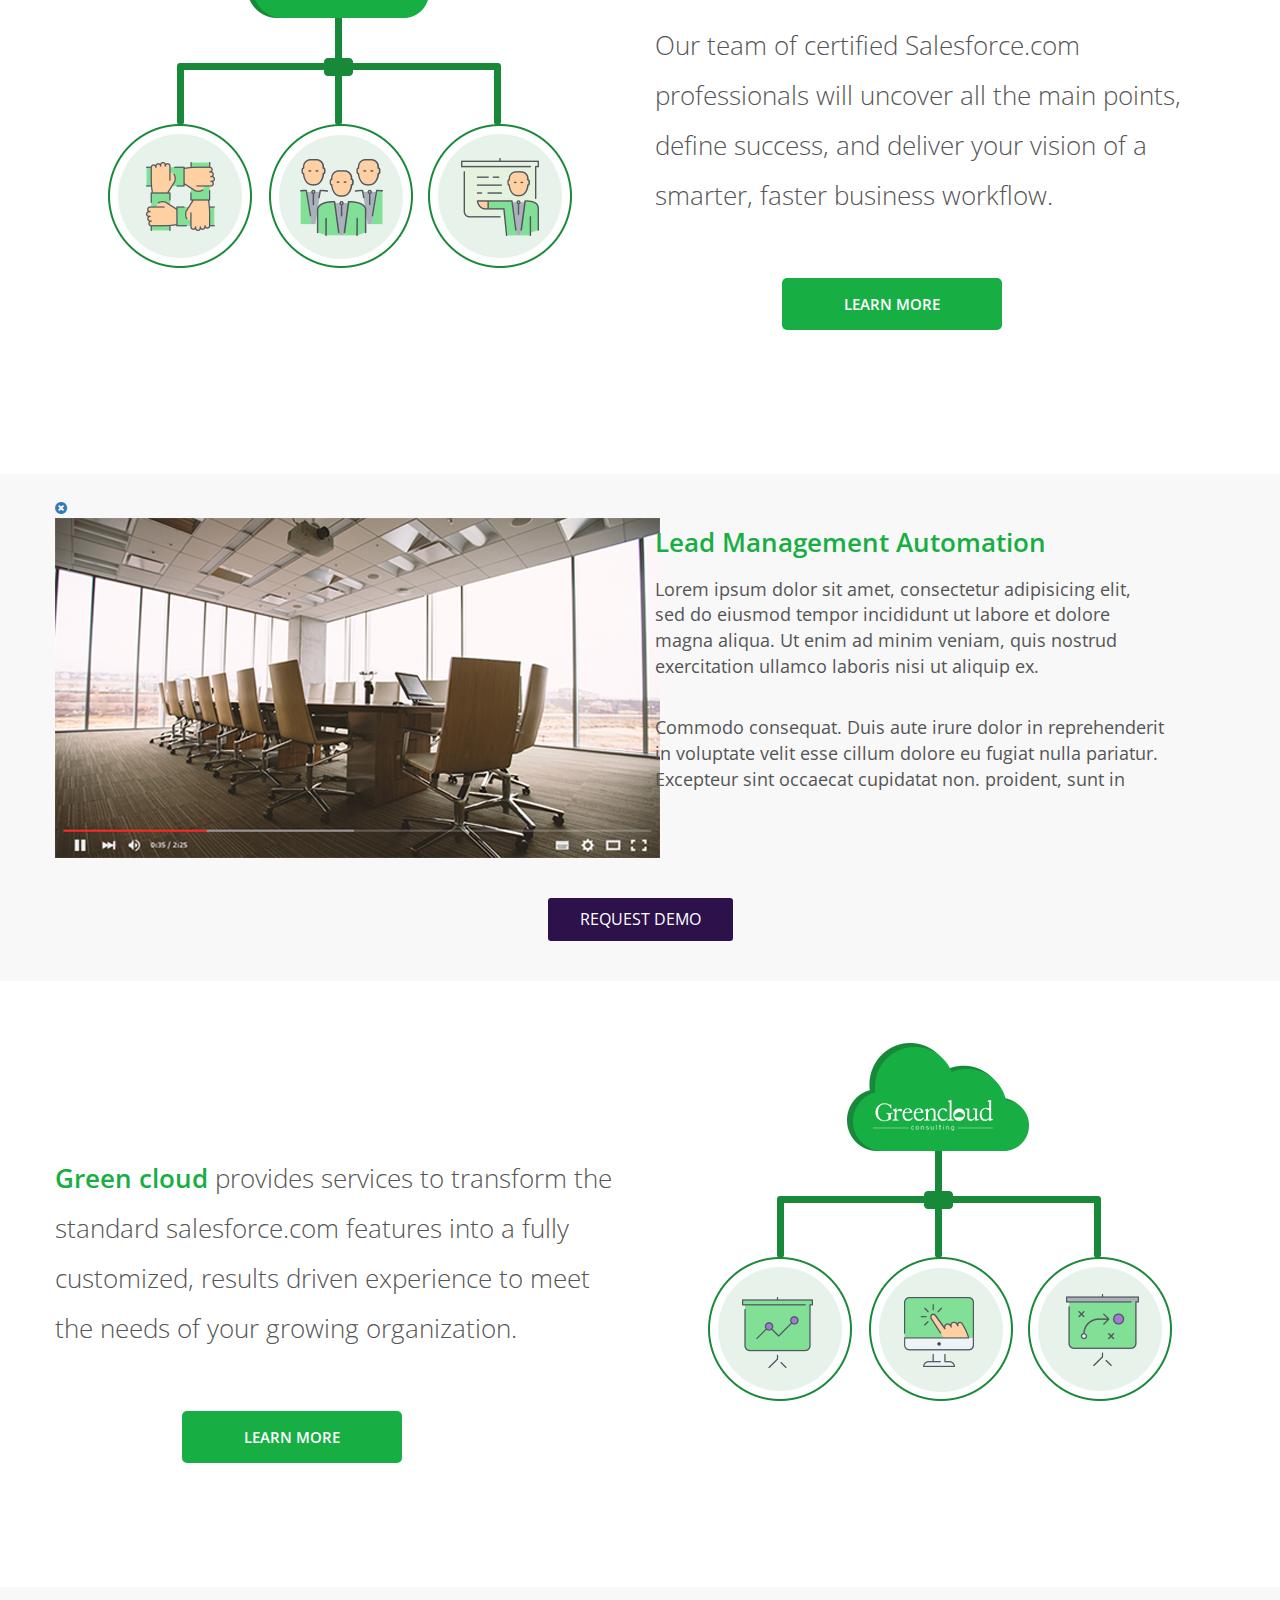
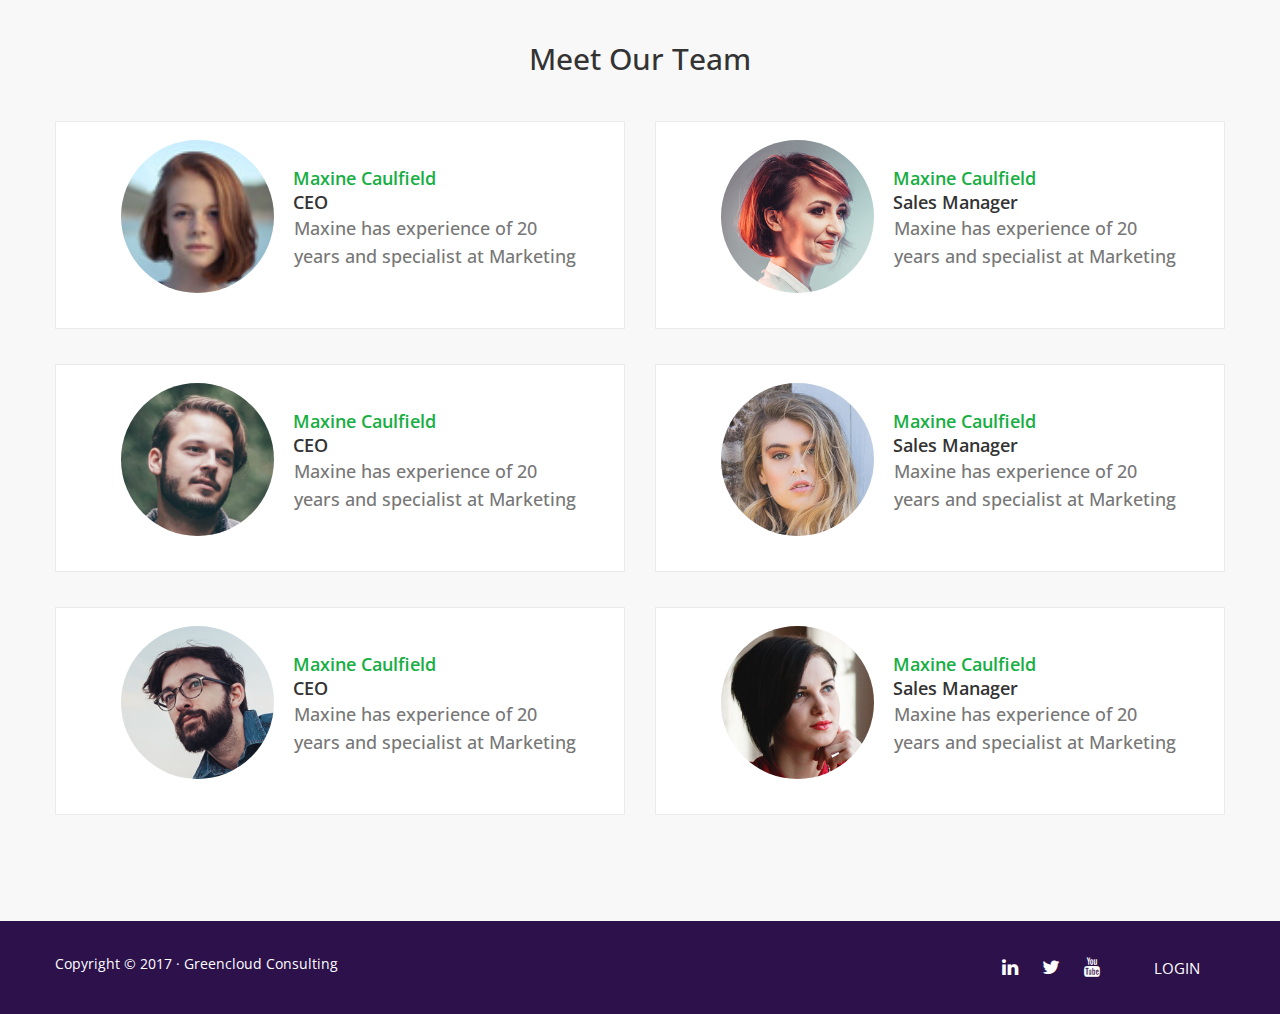
<file: who_we_are.html>
<!DOCTYPE html>
<html lang="en">
<head>
    <meta charset="UTF-8">
    <title>Greencloud | Who We Are</title>
    <link href="https://fonts.googleapis.com/css?family=Open+Sans:300,400,600" rel="stylesheet"> 
    <link rel="stylesheet" href="css/style.css">
</head>
<body>
   <div class="header">
       <div class="container">
           <div class="row">
               <div class="col-lg-3 col-md-3">
                   <a href="/" class="logo"><img src="images/logo.png" alt=""></a>
               </div>
                   <div class="main-menu col-md-6">
                       <ul>
                           <li><a href="#">Home</a></li>
                           <li><a href="#">Who we are</a></li>
                           <li><a href="#">What We Do</a></li>
                           <li><a href="#">Connect</a></li>
                       </ul>
                   </div>
                   <div class="social-link col-md-3">
                       <ul>
                           <li><a href="#"><i class="fa fa-linkedin"></i></a></li>
                           <li><a href="#"><i class="fa fa-twitter"></i></a></li>
                           <li><a href="#"><i class="fa fa-youtube"></i></a></li>
                           <li><a href="#">Login</a></li>
                       </ul> 
                   </div>
           </div>
       </div>
   </div>
   <div class="banner clearfix">
       <div class="container">
           <div class="row">
               <div class="col-lg-4 col-md-4 pull-right clearfix">
                   <div class="banner-wraper">
                       <h3>This Just in:</h3>
                       <div class="banner-content">
                           <img class="img-responsive" src="images/header-post.jpg" alt="">
                           <div class="title"><a href="#">Here’s how 15 Business Leaders use apps to connect everything like never before</a></div>
                           <p>Lorem ipsum dolor sit amet, consectetur adipisicing elit..</p>
                           <a href="#">Read More</a>
                       </div>
                       <div class="banner-content">
                           <img class="img-responsive" src="images/header-post.jpg" alt="">
                           <div class="title"><a href="#">Here’s how 15 Business Leaders use apps to connect everything like never before</a></div>
                           <p>Lorem ipsum dolor sit amet, consectetur adipisicing elit..</p>
                           <a href="#">Read More</a>
                       </div>
                   </div>
               </div>
           </div>
       </div>
   </div>
   <div class="daygram">
       <div class="container">
           <div class="row">
               <div class="col-lg-6 col-md-6">
                   <p><a href="#">Green cloud</a> provides services to transform the standard salesforce.com features into a fully customized, results driven experience to meet the needs of your growing organization.</p>
                   <div class="dygram-btn-wraper">
                       <a class="dygram-btn" href="#">Learn More</a>
                   </div>
               </div>
               <div class="col-lg-6 col-md-6">
                   <img src="images/chart1.png" alt="" class="img-responsive">
               </div>
           </div>
       </div>
   </div>
   <div class="daygram">
       <div class="container">
           <div class="row">
               <div class="col-lg-6 col-md-6">
                   <img src="images/chart2.png" alt="" class="img-responsive">
               </div>
               <div class="col-lg-6 col-md-6">
                   <p>Our team of certified Salesforce.com professionals will uncover all the main points, define success, and deliver your vision of a smarter, faster business workflow.</p>
                   <div class="dygram-btn-wraper">
                       <a class="dygram-btn" href="#">Learn More</a>
                   </div>
               </div>
           </div>
       </div>
   </div>
   <section class="Lead_Management_area">
    	<div class="container">
    		<div class="row">
    		 <div class="col-xs-12">
    		     <div class="section_minimize clearfix">
    		         <a href=""><i class="fa fa-times-circle"></i></a>
    		     </div>
    		 </div>
    			<div class="col-lg-6 col-md-6">
    				<div class="brand_video">
    					<img src="images/vid.png">
    				</div>
    			</div>
    			<div class="col-lg-6 col-md-6">
    			<div class="heading">
    				<h4>Lead Management Automation</h4>
    			</div>
    			<div class="discribtion">
    				<p>Lorem ipsum dolor sit amet, consectetur adipisicing elit, sed do eiusmod tempor incididunt ut labore et dolore magna aliqua. Ut enim ad minim veniam, quis nostrud exercitation ullamco laboris nisi ut aliquip ex.</p><br>

                    <p>Commodo consequat. Duis aute irure dolor in reprehenderit in voluptate velit esse cillum dolore eu fugiat nulla pariatur. Excepteur sint occaecat cupidatat non. proident, sunt in</p>
    			</div>
    			</div>
    		</div>
    	 <div class="col-xs-12">
    	     <div class="Request_btn text-center">
    	         <input id="submit-btn" value="Request demo" type="submit">
    	     </div>
    	 </div> 
       	</div>
    </section>
    <div class="daygram">
       <div class="container">
           <div class="row">
               <div class="col-lg-6 col-md-6">
                   <p><a href="#">Green cloud</a> provides services to transform the standard salesforce.com features into a fully customized, results driven experience to meet the needs of your growing organization.</p>
                   <div class="dygram-btn-wraper">
                       <a class="dygram-btn" href="#">Learn More</a>
                   </div>
               </div>
               <div class="col-lg-6 col-md-6">
                   <img src="images/chart1.png" alt="" class="img-responsive">
               </div>
           </div>
       </div>
   </div>
   <div id="team-section">
  <div class="container">
    <div class="row">
      <div class="col-xs-12 text-center">
          <h2>Meet Our Team</h2>
      </div>
      <div class="col-md-6">
        <div class="team1">
          <div class="image col-md-5">
            <img src="images/client.png" alt="">
          </div>
          <div class="text col-md-7">
            <a href="#">Maxine Caulfield</a>
            <span>CEO</span>
            <p>
                Maxine has experience of 20 years and specialist at Marketing
            </p>
          </div>
        </div>
      </div>
       <div class="col-md-6">
        <div class="team1">
          <div class="image col-md-5">
            <img src="images/client2.png" alt="">
          </div>
          <div class="text col-md-7">
            <a href="#">Maxine Caulfield</a>
            <span>Sales Manager</span>
            <p>
                Maxine has experience of 20 years and specialist at Marketing
            </p>
          </div>
        </div>
      </div>
      <div class="col-md-6">
        <div class="team1">
          <div class="image col-md-5">
            <img src="images/client3.png" alt="">
          </div>
          <div class="text col-md-7">
            <a href="#">Maxine Caulfield</a>
            <span>CEO</span>
            <p>
                Maxine has experience of 20 years and specialist at Marketing
            </p>
          </div>
        </div>
      </div>
      <div class="col-md-6">
        <div class="team1">
          <div class="image col-md-5">
            <img src="images/client4.png" alt="">
          </div>
          <div class="text col-md-7">
            <a href="#">Maxine Caulfield</a>
            <span>Sales Manager</span>
            <p>
                Maxine has experience of 20 years and specialist at Marketing
            </p>
          </div>
        </div>
      </div>
      <div class="col-md-6">
        <div class="team1">
          <div class="image col-md-5">
            <img src="images/client5.png" alt="">
          </div>
          <div class="text col-md-7">
            <a href="#">Maxine Caulfield</a>
            <span>CEO</span>
            <p>
                Maxine has experience of 20 years and specialist at Marketing
            </p>
          </div>
        </div>
      </div>
      <div class="col-md-6">
        <div class="team1">
          <div class="image col-md-5">
            <img src="images/client6.png" alt="">
          </div>
          <div class="text col-md-7">
            <a href="#">Maxine Caulfield</a>
            <span>Sales Manager</span>
            <p>
                Maxine has experience of 20 years and specialist at Marketing
            </p>
          </div>
        </div>
      </div>
    </div>
  </div>
</div>
   <footer class="footer">
       <div class="container">
           <div class="row">
               <div class="col-lg-6 col-md-6">
                   <div class="copy">Copyright © 2017 · Greencloud Consulting</div>
               </div>
               <div class="col-lg-6 col-md-6">
                   <div class="footer-icon-login">
                       <a href="#"><i class="fa fa-linkedin"></i></a>
                       <a href="#"><i class="fa fa-twitter"></i></a>
                       <a href="#"><i class="fa fa-youtube"></i></a>
                       <a href="#">Login</a>
                   </div>
               </div>
           </div>
       </div>
   </footer>
    <script src="js/jquery.js"></script>
    <script src="js/bootstrap.min.js"></script>
    <script src="js/custom.js"></script>
    <script src="js/owl.carousel.min.js"></script>
</body>
</html>
</file>
